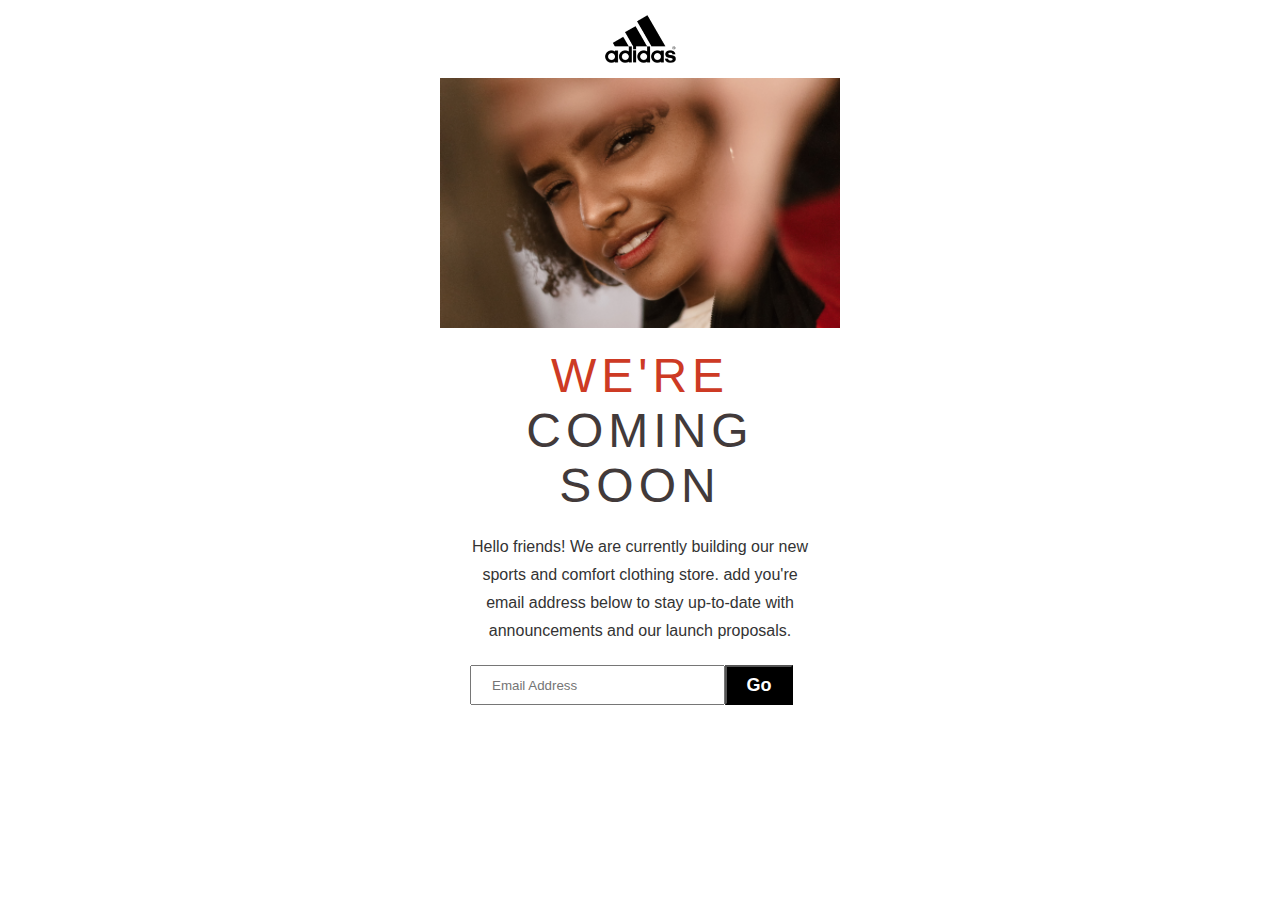
<file: index.html>
<!DOCTYPE html>
<html lang="en">
<head>
    <meta charset="UTF-8">
    <meta http-equiv="X-UA-Compatible" content="IE=edge">
    <meta name="viewport" content="width=device-width, initial-scale=1.0">
    <link rel="stylesheet" href="style2.css">
    <title>Coming Soon</title>
</head>
<body>
    <div class="all-content-container">

        <div class="logo-block">
            <img id="logo" src="img/2560px-Adidas_Logo 1.png" alt="Adidas logo">
        </div>
        <div id="athlete">
            <!-- <img src="img/hero-img.png" alt="image of smiling woman"> -->
        </div>
        <div class="all-text-container">
            
            <div class="text-content-container">
            <h2 class="red">WE'RE</h2>
            <h2 class="grey">COMING<br> SOON</h2>
            
            <!-- <h1 id="headline">
                <div class="h1">WE'RE</div>
                <div class="h1">COMING</div>
                <div class="h1">SOON</div>
            </h1> -->
            <p>
                Hello friends! We are currently building our new sports and comfort clothing store.  add you're email address below to stay up-to-date with announcements and our launch proposals.
            </p>
        </div>
        
        <form class= "email-form" action="http://www.test.com/survey" method="POST">
            <input type="email" id="email-input" name="email-input" placeholder="Email Address">
            <input type="submit" value="Go" onclick="msg">
        </form>
    </div>
</div>

    

</body>
</html>
</file>
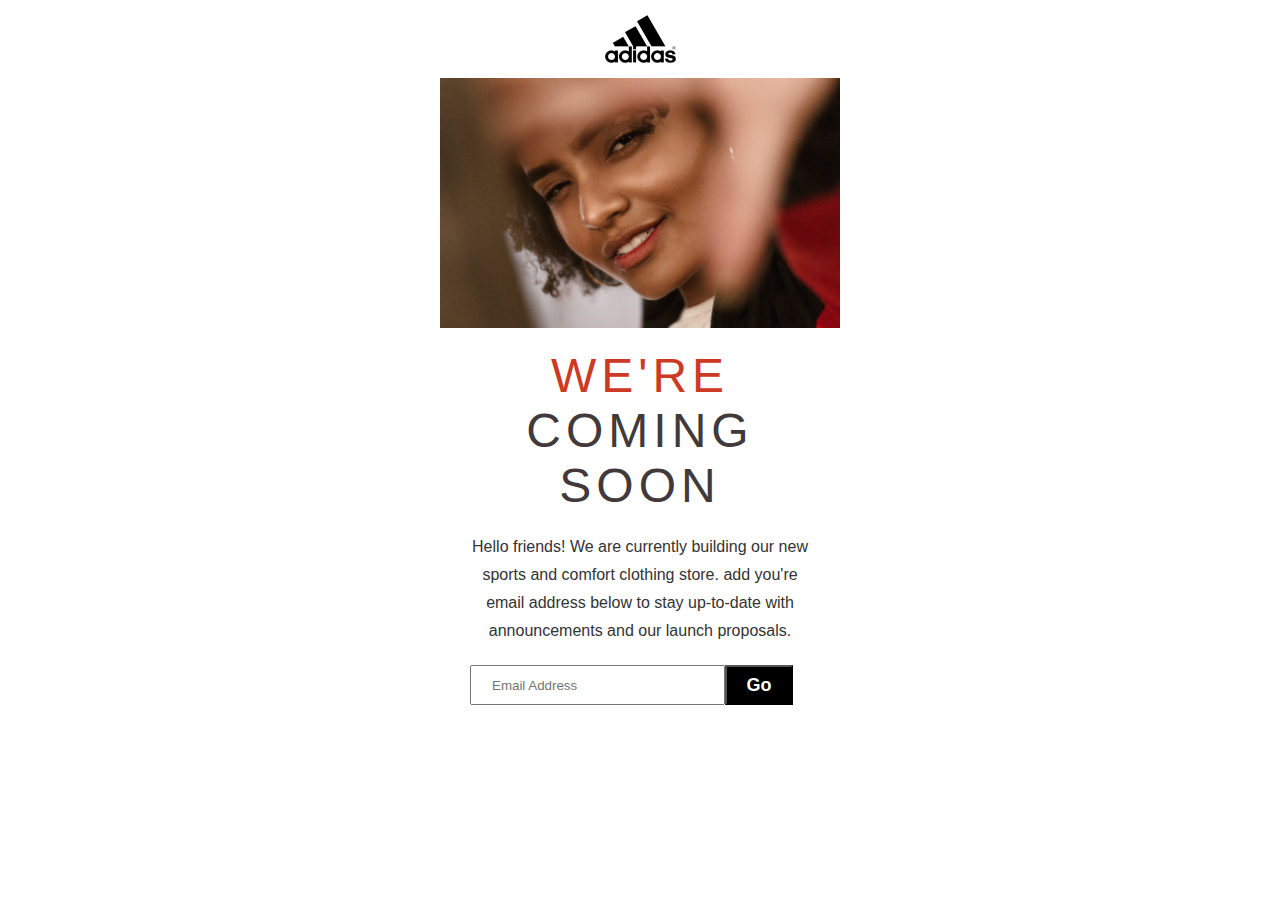
<file: 1-mobile site/index.html>
<!DOCTYPE html>
<html lang="en">
<head>
    <meta charset="UTF-8">
    <meta http-equiv="X-UA-Compatible" content="IE=edge">
    <meta name="viewport" content="width=device-width, initial-scale=1.0">
    <link rel="stylesheet" href="style2.css">
    <title>Coming Soon</title>
</head>
<body>
    <div class="all-content-container">

        <div class="logo-block">
            <img id="logo" src="img/2560px-Adidas_Logo 1.png" alt="Adidas logo">
        </div>
        <div id="athlete-mobile">
            <!-- <img src="img/hero-img.png" alt="image of smiling woman"> -->
        </div>
        <div class="all-text-container">
            
            <div class="text-content-container">
            <h2 class="red">WE'RE</h2>
            <h2 class="grey">COMING<br> SOON</h2>
            
            <!-- <h1 id="headline">
                <div class="h1">WE'RE</div>
                <div class="h1">COMING</div>
                <div class="h1">SOON</div>
            </h1> -->
            <p>
                Hello friends! We are currently building our new sports and comfort clothing store.  add you're email address below to stay up-to-date with announcements and our launch proposals.
            </p>
        </div>
        
        <form class= "email-form" action="http://www.test.com/survey" method="POST">
            <input type="email" id="email-input" name="email-input" placeholder="Email Address">
            <input type="submit" value="Go" onclick="msg">
        </form>
    </div>
</div>

    

</body>
</html>
</file>
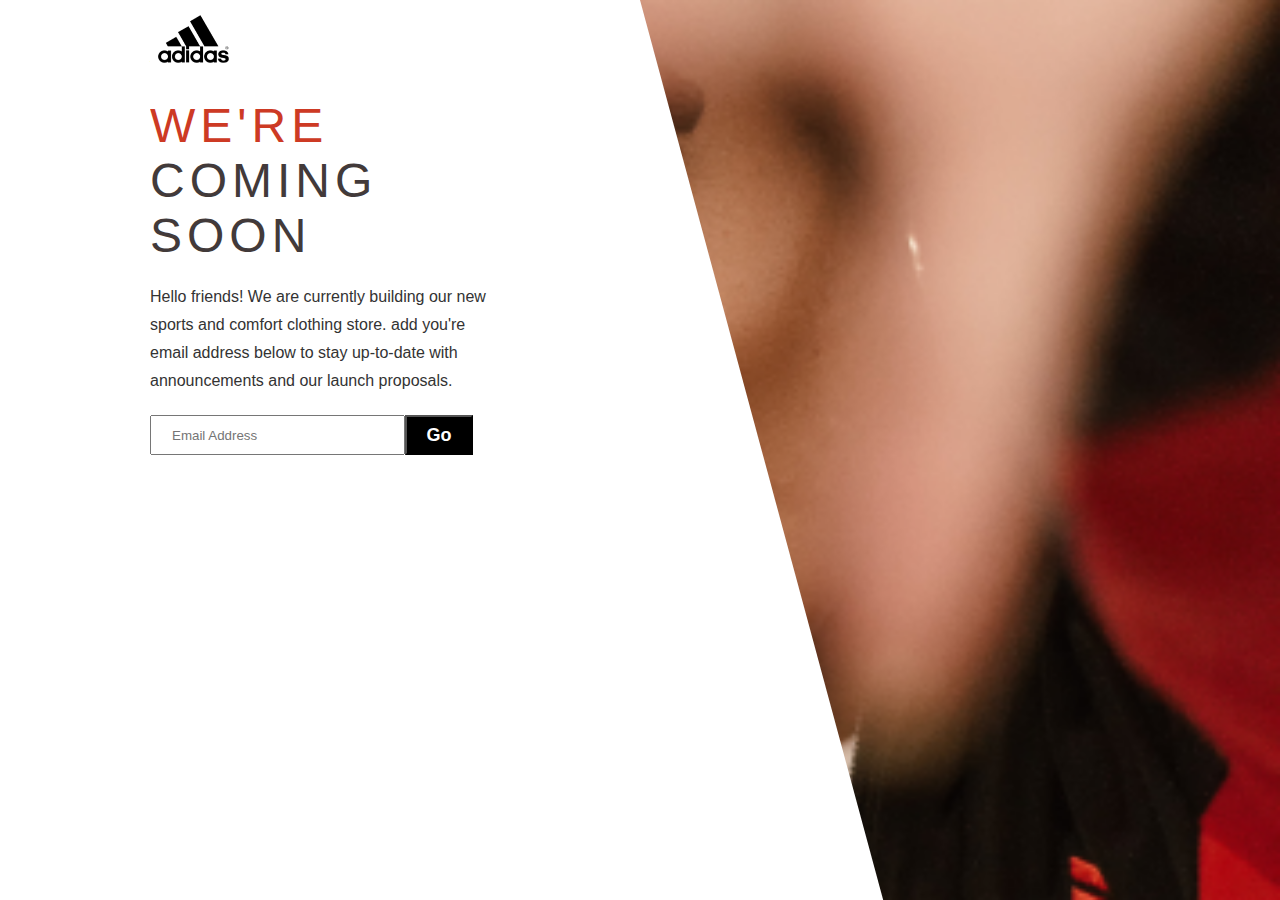
<file: 2-desktop version/index.html>
<!DOCTYPE html>
<html lang="en">
<head> 
    <meta charset="UTF-8">
    <meta http-equiv="X-UA-Compatible" content="IE=edge">
    <meta name="viewport" content="width=device-width, initial-scale=1.0">
    <link rel="stylesheet" href="style2.css">
    <title>Coming Soon</title>
</head>
<body>
    <div class="all-content-container">

        <div class="logo-block">
            <img id="logo" src="img/2560px-Adidas_Logo 1.png" alt="Adidas logo">
        </div>
        <div id="athlete-mobile">
            <!-- image here from css background -->
        </div>
        <div class="all-text-container">
            
            <div class="text-content-container">
                <h2 class="red">WE'RE</h2>
                <h2 class="grey">COMING<br> SOON</h2>
                
                <!-- <h1 id="headline">
                    <div class="h1">WE'RE</div>
                    <div class="h1">COMING</div>
                    <div class="h1">SOON</div>
                </h1> -->
                <p>
                    Hello friends! We are currently building our new sports and comfort clothing store.  add you're email address below to stay up-to-date with announcements and our launch proposals.
                </p>
        </div>
        
        <form class= "email-form" action="http://www.test.com/survey" method="POST">
            <input type="email" id="email-input" name="email-input" placeholder="Email Address">
            <input type="submit" value="Go" onclick="msg">
        </form>
    </div>
    <!-- box to the right at larger @media -->
</div>

<div class="desktop-image">
    
</div>

    

</body>
</html>
</file>
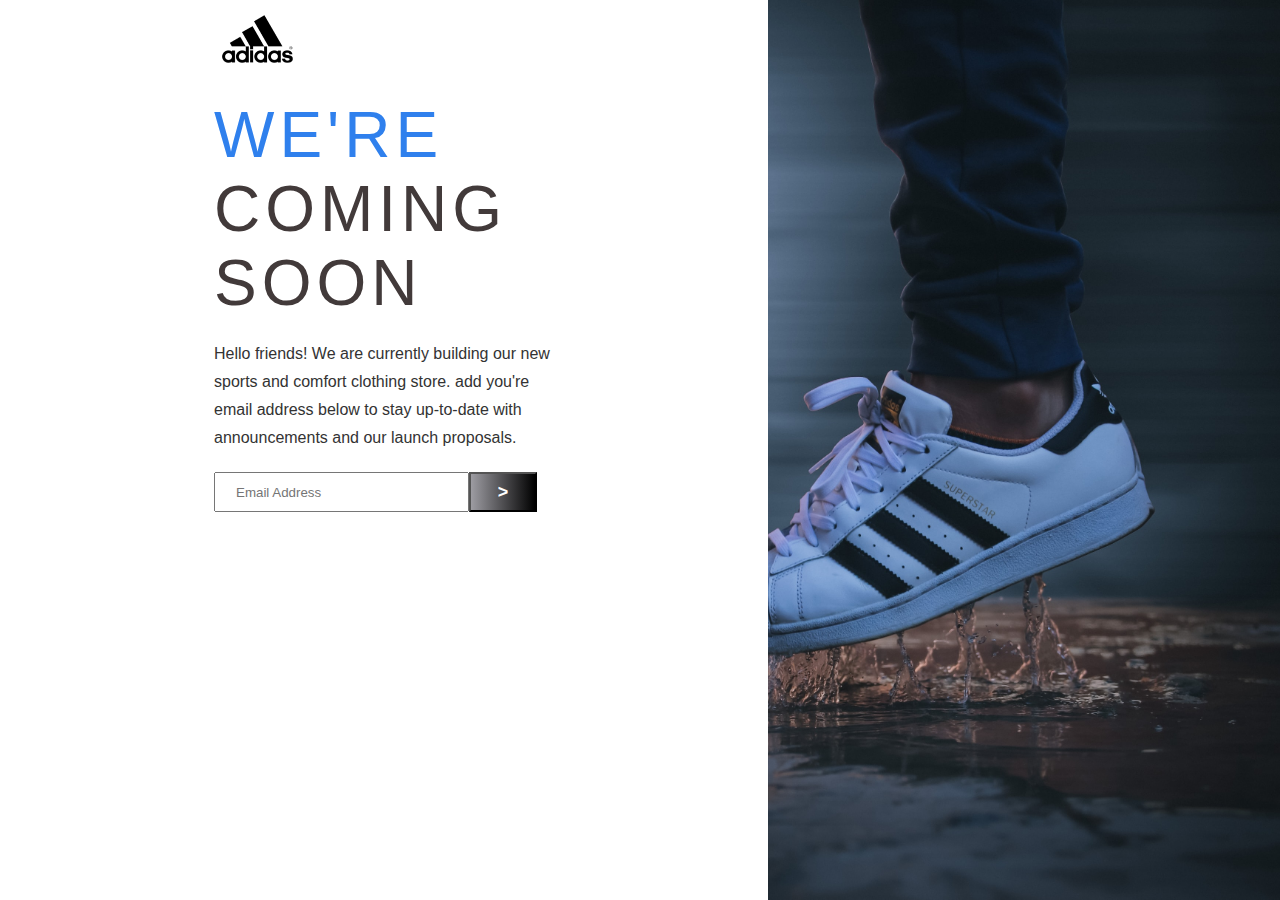
<file: client-changes/index.html>
<!DOCTYPE html>
<html lang="en">
<head> 
    <meta charset="UTF-8">
    <meta http-equiv="X-UA-Compatible" content="IE=edge">
    <meta name="viewport" content="width=device-width, initial-scale=1.0">
    <link rel="stylesheet" href="style2.css">
    <title>Coming Soon</title>
</head>
<body>
    <div class="all-content-container">

        <div class="logo-block">
            <img id="logo" src="img/2560px-Adidas_Logo 1.png" alt="Adidas logo">
        </div>
        <div id="athlete-mobile">
            <!-- image here from css background -->
        </div>
        <div class="all-text-container">
            
            <div class="text-content-container">
                <h2 class="red">WE'RE</h2>
                <h2 class="grey">COMING<br> SOON</h2>
                
                <!-- <h1 id="headline">
                    <div class="h1">WE'RE</div>
                    <div class="h1">COMING</div>
                    <div class="h1">SOON</div>
                </h1> -->
                <p>
                    Hello friends! We are currently building our new sports and comfort clothing store.  add you're email address below to stay up-to-date with announcements and our launch proposals.
                </p>
        </div>
        
        <form class= "email-form" action="http://www.test.com/survey" method="POST">
            <input type="email" id="email-input" name="email-input" placeholder="Email Address">
            <input type="submit" value=">" onclick="msg">
        </form>
    </div>
    <!-- box to the right at larger @media -->
</div>

<div class="desktop-image">
    
</div>

    

</body>
</html>
</file>
<file: style2.css>
body, html {
    /* use full page */
    min-width: 100%;
    min-height: 100vh;

    /* so photos will go to the edge */
    margin: 0;
    font-family: Arial, Helvetica, sans-serif;

    }

.all-content-container {
    max-width: 400px;
    margin: auto;
}

#logo {
    /* images are inline by default so switching to block automatically makes it so it will go to 2nd line */
    display: block; 

    /* to center it */
    margin: 15px auto;

}

/* Use a div with a background image because when you re-size it looks better and easier to get to size you want */

#athlete {
    /* make block-level element fill all remaining space in it's parent */
    width: 100%;

    /* better to do a fixed height on an image than a percentage */
    height: 250px;

    /* use background shorthand: color, url, repeat right top */
    background: blue url("img/hero-img.png") no-repeat center top;

    /* make image fit the whole div and resize with it (affects aspect ratio) */
    background-size: cover;
}

.all-text-container {
    width 100%;

    /* ask what's in common?  They are all centered */
    text-align: center;
    
    padding: 20px 30px;

}

h2, p {
    margin: 0px;
}

h2 {
    /* vertically words were too spread out so clear it out with... */
    margin: 0px;

    /* again ask what the h2 words have in common... */

    font-size: 48px;
    font-weight: 400;
    letter-spacing: 5px;
    text-transform: uppercase;

}

/* could do .red or .grey or... */
h2:nth-of-type(1) {
    color: #CD3A24;
    /* margin-bottom: 5px; */
}

h2:nth-of-type(2) {
    color: #423A3A;
}

p {
    margin-top: 20px ;
    margin-bottom: 20px;
    line-height: 28px; /* from specs */
    color: #333333;
}

form {
    /* there was a space between email addy box and button to so make then scrunch up and touch */
    display: flex;
}

/* the email input box */
input[type="email"] {
    width: 75%;
    height: 40px;

    /* to move placeholder over a bit*/
    padding: 0 20px;

    /* heights looked different between email text entry area and submit box so... */
    box-sizing: border-box;
}

/* the submit button.  Best practice to use submit rather than button to keep form connected to button */
input[type="submit"]{
    width: 20%;
    height: 40px;

    /* heights looked different between email text entry area and submit box so... */
    box-sizing: border-box;

    background-color: black;
    color:white;

    font-weight: 700;
    font-size: 18px;
}
</file>
<file: 1-mobile site/style2.css>
body, html {
    /* use full page */
    min-width: 100%;
    min-height: 100vh;

    /* so photos will go to the edge */
    margin: 0;
    font-family: Arial, Helvetica, sans-serif;

    display: flex;

    }

.all-content-container {
    max-width: 400px;
    margin: 0 auto;
}

#logo {
    /* images are inline by default so switching to block automatically makes it so it will go to 2nd line */
    display: block; 

    /* to center it */
    margin: 15px auto;

}

/* Use a div with a background image because when you re-size it looks better and easier to get to size you want */

#athlete-mobile {
    /* make block-level element fill all remaining space in it's parent */
    width: 100%;

    /* better to do a fixed height on an image than a percentage */
    height: 250px;

    /* use background shorthand: color, url, repeat right top */
    background: blue url("img/hero-img.png") no-repeat center top;

    /* make image fit the whole div and resize with it (affects aspect ratio) */
    background-size: cover;
}

.all-text-container {
    width 100%;

    /* ask what's in common?  They are all centered */
    text-align: center;
    
    padding: 20px 30px;

}

h2, p {
    margin: 0px;
}

h2 {
    /* vertically words were too spread out so clear it out with... */
    margin: 0px;

    /* again ask what the h2 words have in common... */

    font-size: 48px;
    font-weight: 400;
    letter-spacing: 5px;
    text-transform: uppercase;

}

/* could do .red or .grey or... */
h2:nth-of-type(1) {
    color: #CD3A24;
    /* margin-bottom: 5px; */
}

h2:nth-of-type(2) {
    color: #423A3A;
}

p {
    margin-top: 20px ;
    margin-bottom: 20px;
    line-height: 28px; /* from specs */
    color: #333333;
}

form {
    /* there was a space between email addy box and button to so make then scrunch up and touch */
    display: flex;
}

/* the email input box */
input[type="email"] {
    width: 75%;
    height: 40px;

    /* to move placeholder over a bit*/
    padding: 0 20px;

    /* heights looked different between email text entry area and submit box so... */
    box-sizing: border-box;
}

/* the submit button.  Best practice to use submit rather than button to keep form connected to button */
input[type="submit"]{
    width: 20%;
    height: 40px;

    /* heights looked different between email text entry area and submit box so... */
    box-sizing: border-box;

    background-color: black;
    color:white;

    font-weight: 700;
    font-size: 18px;
}
</file>
<file: 2-desktop version/style2.css>
body, html {
    /* use full page */
    min-width: 100%;
    min-height: 100vh;

    /* so photos will go to the edge */
    margin: 0;
    font-family: Arial, Helvetica, sans-serif;

    
} 

body {
    /* so that two big columns will fit side by side on the page */
    display: flex; 
}

.desktop-image {
    display: none;
    /* becomes visible when screen is larger */
}

.all-content-container {
    max-width: 400px;
    margin: 0 auto;
}

#logo {
    /* images are inline by default so switching to block automatically makes it so it will go to 2nd line */
    display: block; 

    /* to center it */
    margin: 15px auto;

}

/* Use a div with a background image because when you re-size it looks better and easier to get to size you want */

#athlete-mobile {
    /* make block-level element fill all remaining space in it's parent */
    width: 100%;

    /* better to do a fixed height on an image than a percentage */
    height: 250px;

    /* use background shorthand: color, url, repeat right top */
    background: blue url("img/hero-img.png") no-repeat center top;

    /* make image fit the whole div and resize with it (affects aspect ratio) */
    background-size: cover;
}

.all-text-container {
    /* width: 100%; */

    /* ask what's in common?  They are all centered */
    text-align: center;
    
    padding: 20px 30px;

}

h2, p {
    margin: 0px;
}

h2 {
    /* vertically words were too spread out so clear it out with... */
    margin: 0px;

    /* again ask what the h2 words have in common... */

    font-size: 48px;
    font-weight: 400;
    letter-spacing: 5px;
    text-transform: uppercase;

}

/* could do .red or .grey or... */
h2:nth-of-type(1) {
    color: #CD3A24;
    /* margin-bottom: 5px; */
}

h2:nth-of-type(2) {
    color: #423A3A;
}

p {
    margin-top: 20px ;
    margin-bottom: 20px;
    line-height: 28px; /* from specs */
    color: #333333;
}

form {
    /* there was a space between email addy box and button to so make then scrunch up and touch */
    display: flex;
}

/* the email input box */
input[type="email"] {
    width: 75%;
    height: 40px;

    /* to move placeholder over a bit*/
    padding: 0 20px;

    /* heights looked different between email text entry area and submit box so... */
    box-sizing: border-box;
}

/* the submit button.  Best practice to use submit rather than button to keep form connected to button */
input[type="submit"]{
    width: 20%;
    height: 40px;

    /* heights looked different between email text entry area and submit box so... */
    box-sizing: border-box;

    background-color: black;
    color:white;

    font-weight: 700;
    font-size: 18px;
}


/************** DESKTOP VERSION *********/

/* Medium devices (landscape tablets, 768px and up) */
@media only screen and (min-width: 768px) {
    /* make picture vanish if medium-sized or larger screens */
    #athlete-mobile{
        display:none;
    }

    .all-content-container {
        width: 50%;
        /* to test box size nad shape just change it's color */
        /* background-color: red; */
        margin-left: none;
        margin-right: none;
        justify-content:flex-start;
    }

    .desktop-image {
        background: url("img/hero-img.png") no-repeat right;
        background-size: cover;
        clip-path: polygon(0 0, 100% 0, 100% 100%, 38% 100%);
        width: 50%;
        /* question: works with block or flex?  why? */
        display: block;
    }

    #logo {
        margin: 15px 38px;
    }

    .text-content-container {
        text-align: left;
    }
}
</file>
<file: client-changes/style2.css>
body, html {
    /* use full page */
    min-width: 100%;
    min-height: 100vh;

    /* so photos will go to the edge */
    margin: 0;
    font-family: Arial, Helvetica, sans-serif;

    
} 

body {
    /* so that two big columns will fit side by side on the page */
    display: flex; 
}

.desktop-image {
    display: none;
    /* becomes visible when screen is larger */
}

.all-content-container {
    max-width: 400px;
    margin: 0 auto;
}

#logo {
    /* images are inline by default so switching to block automatically makes it so it will go to 2nd line */
    display: block; 

    /* to center it */
    margin: 15px auto;

}

/* Use a div with a background image because when you re-size it looks better and easier to get to size you want */

#athlete-mobile {
    /* make block-level element fill all remaining space in it's parent */
    width: 100%;

    /* better to do a fixed height on an image than a percentage */
    height: 250px;

    /* use background shorthand: color, url, repeat right top */
    background: blue url("img/sneaker.jpg") no-repeat center top;

    /* make image fit the whole div and resize with it (affects aspect ratio) */
    background-size: cover;
}

.all-text-container {
    /* width: 100%; */

    /* ask what's in common?  They are all centered */
    text-align: center;
    
    padding: 20px 30px;

}

h2, p {
    margin: 0px;
}

h2 {
    /* vertically words were too spread out so clear it out with... */
    margin: 0px;

    /* again ask what the h2 words have in common... */

    font-size: 48px;
    font-weight: 400;
    letter-spacing: 5px;
    text-transform: uppercase;

}

/* could do .red or .grey or... */
h2:nth-of-type(1) {
    color: #2F80ED;
    /* margin-bottom: 5px; */
}

h2:nth-of-type(2) {
    color: #423A3A;
}

p {
    margin-top: 20px ;
    margin-bottom: 20px;
    line-height: 28px; /* from specs */
    color: #333333;
}

form {
    /* there was a space between email addy box and button to so make then scrunch up and touch */
    display: flex;
}

/* the email input box */
input[type="email"] {
    width: 75%;
    height: 40px;

    /* to move placeholder over a bit*/
    padding: 0 20px;

    /* heights looked different between email text entry area and submit box so... */
    box-sizing: border-box;
}

/* the submit button.  Best practice to use submit rather than button to keep form connected to button */
input[type="submit"]{
    width: 20%;
    height: 40px;
    background: rgb(157,156,162);
    background: linear-gradient(90deg, rgba(157,156,162,1) 0%, rgba(0,0,0,1) 100%);
    /* heights looked different between email text entry area and submit box so... */
    box-sizing: border-box;

    background-color: black;
    color:white;

    font-weight: 700;
    font-size: 18px;
}


/************** DESKTOP VERSION *********/

/* Medium devices (landscape tablets, 768px and up) */
@media only screen and (min-width: 768px) {
    /* make picture vanish if medium-sized or larger screens */
    #athlete-mobile{
        display:none;
    }

    .all-content-container {
        width: 50%;
        /* to test box size nad shape just change it's color */
        /* background-color: red; */
        margin-left: none;
        margin-right: none;
        justify-content:flex-start;
    }

    .desktop-image {
        background: url("img/sneaker.jpg") no-repeat right;
        background-size: cover;
        /* clip-path: polygon(0 0, 100% 0, 100% 100%, 38% 100%); */
        width: 40%;
        /* question: works with block or flex?  why? */
        display: block;
    }

    #logo {
        margin: 15px 38px;
    }

    .text-content-container {
        text-align: left;
    }

    h2 {
        font-size: 64px;
    }
}
</file>
